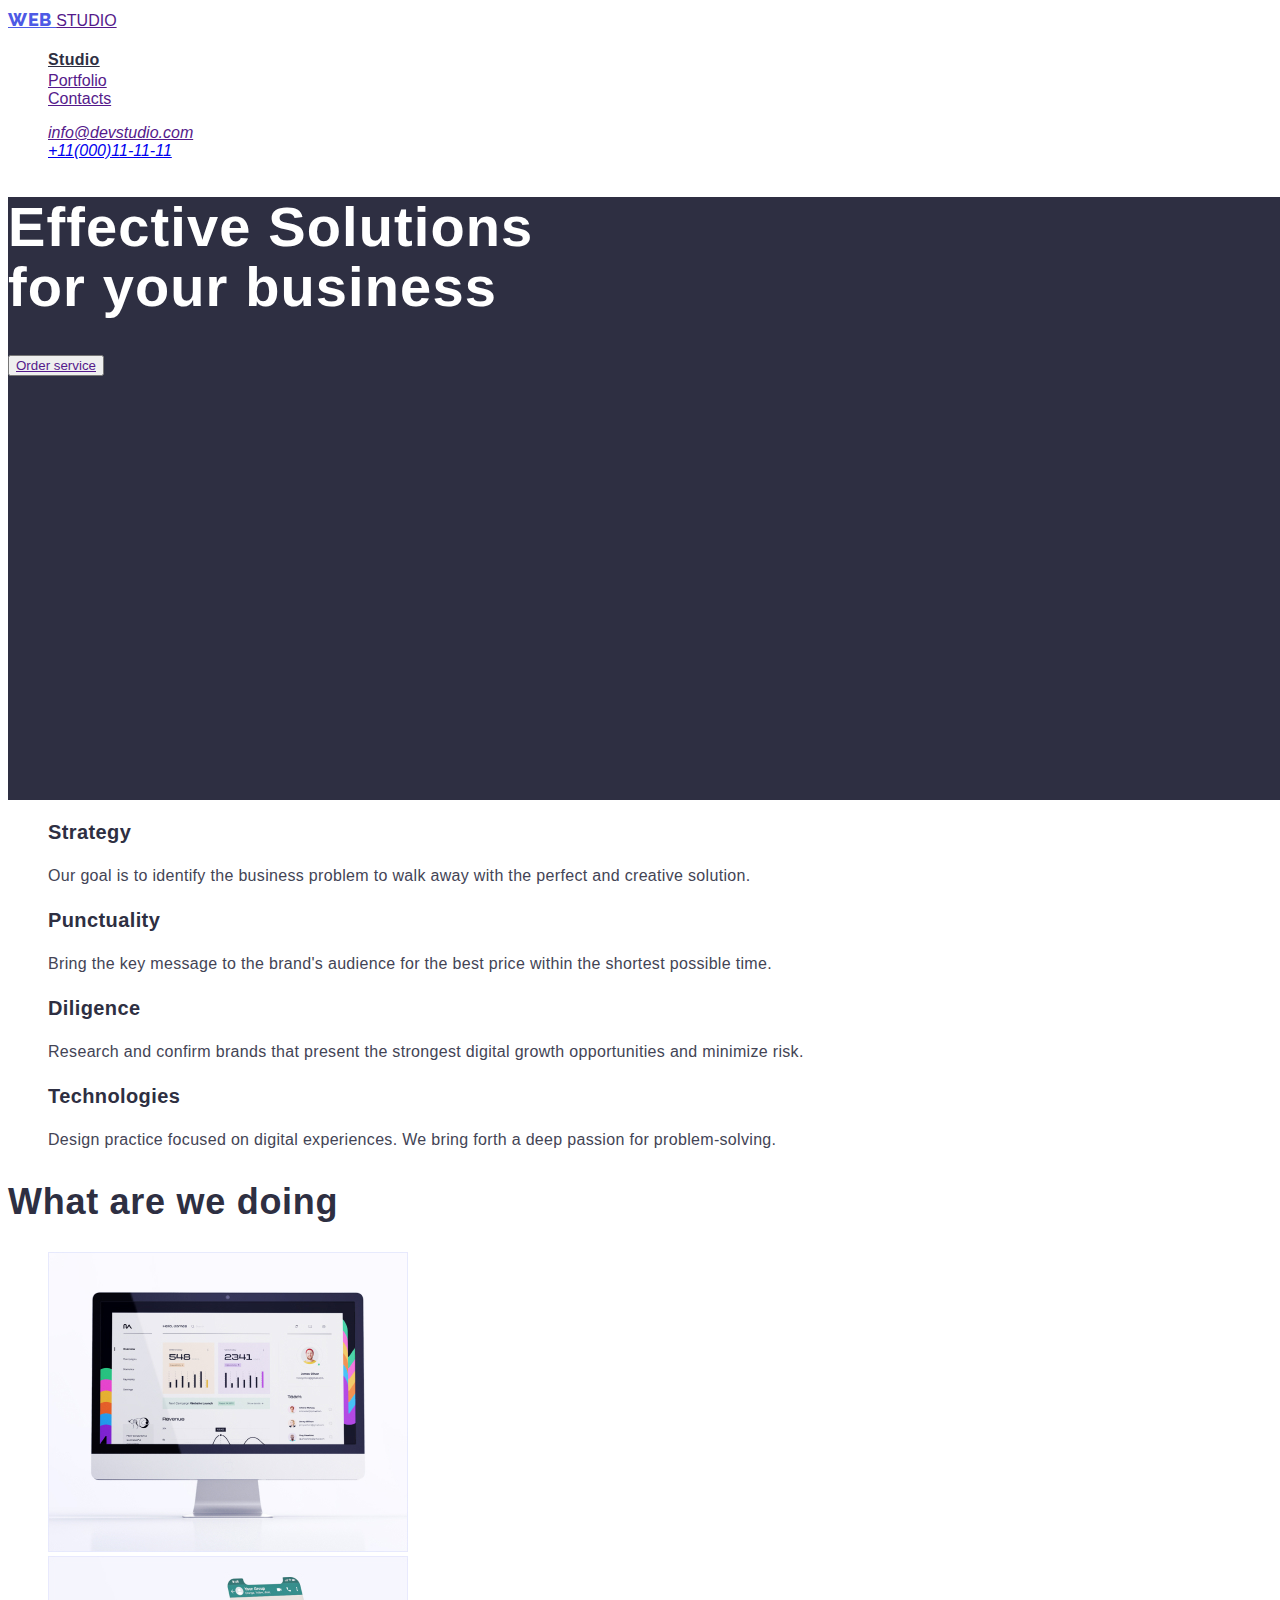
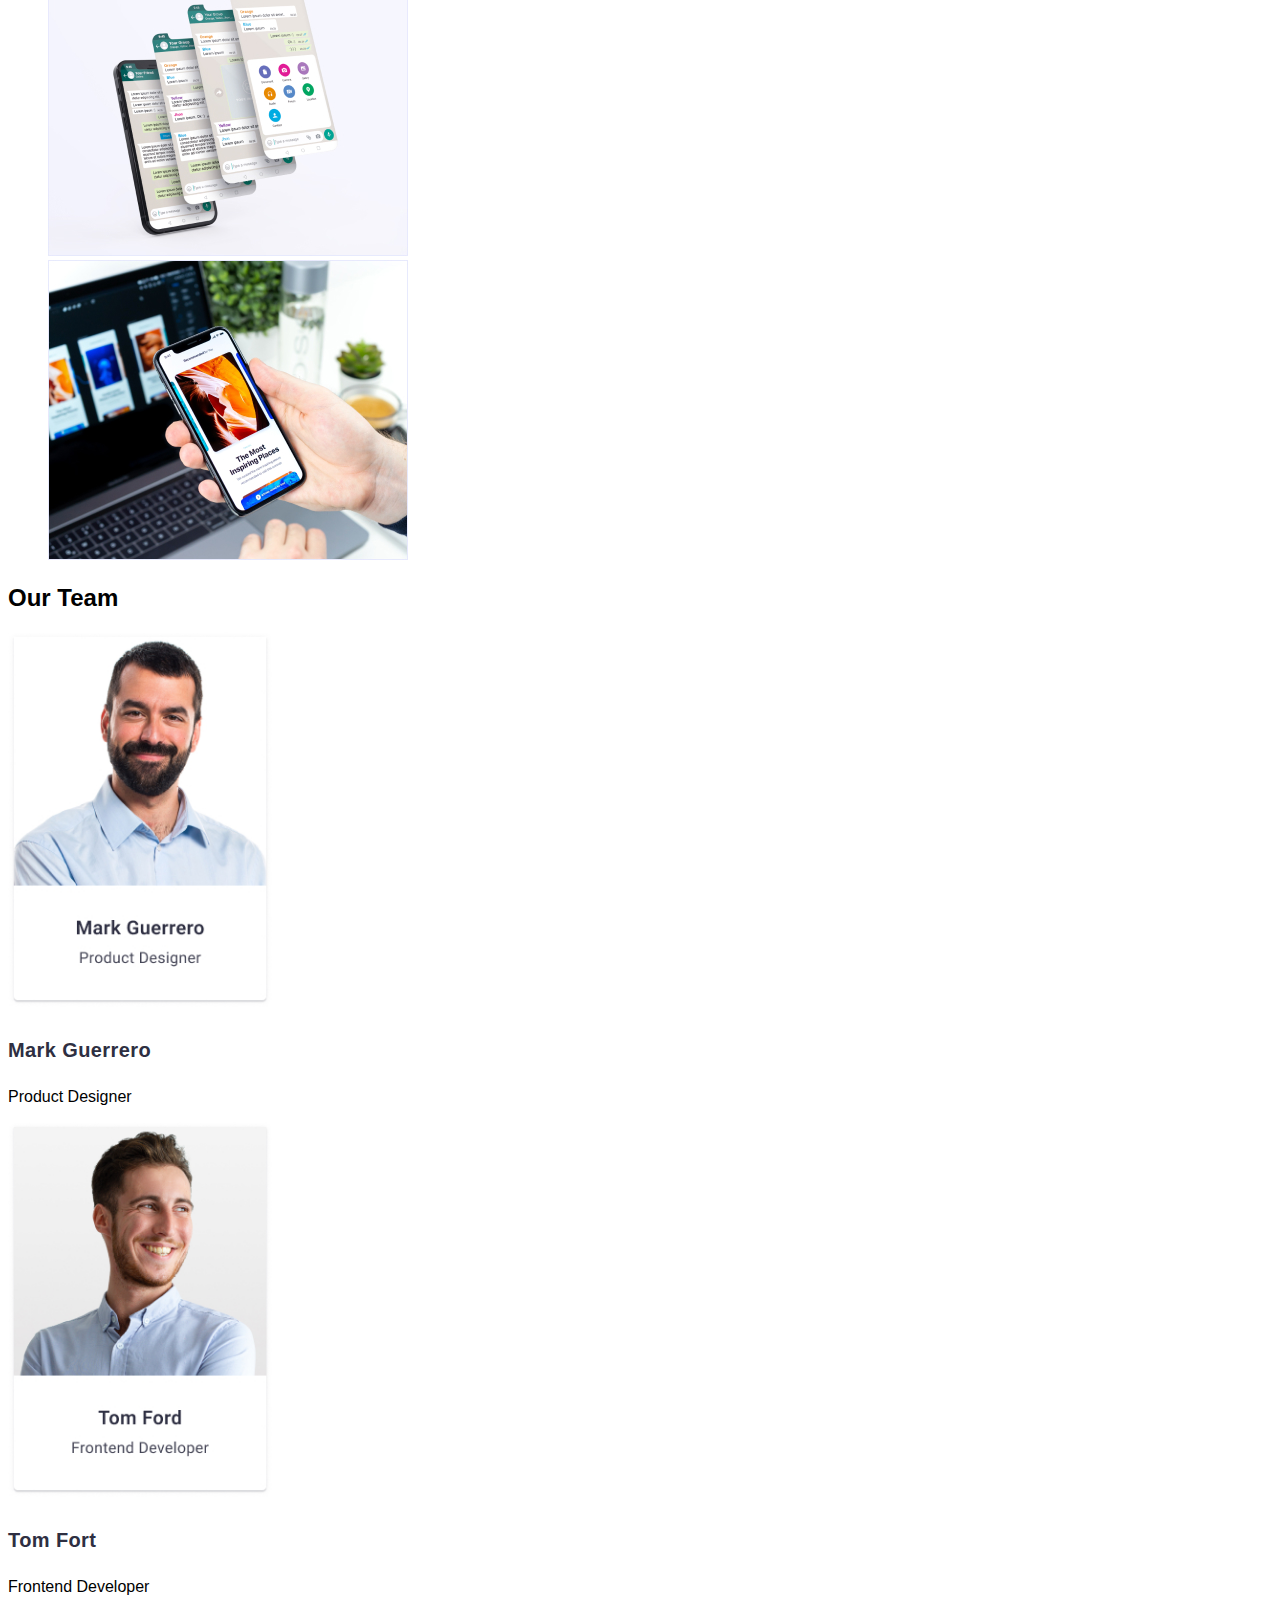
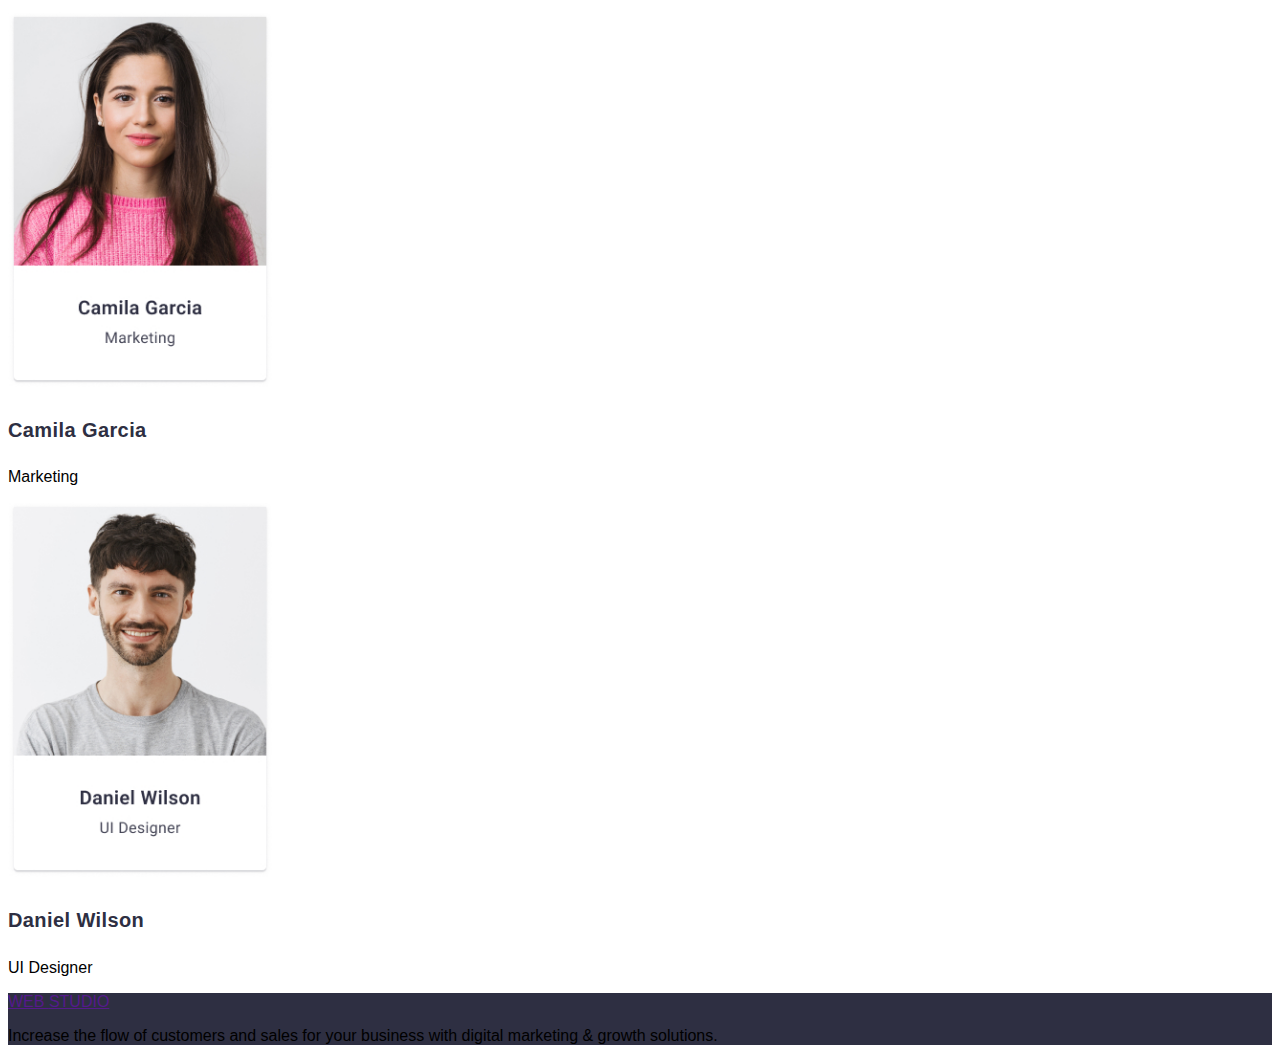
<file: index.html>
<!DOCTYPE html>
<html lang="en">
<head>
    <meta charset="UTF-8">
    <meta http-equiv="X-UA-Compatible" content="IE=edge">
    <meta name="viewport" content="width=device-width, initial-scale=1.0">
    <title>Document</title>
    <link rel="preconnect" href="https://fonts.googleapis.com">
    <link rel="preconnect" href="https://fonts.gstatic.com" crossorigin>
    <link href="https://fonts.googleapis.com/css2?family=Open+Sans:wght@400;600;800&family=Raleway:wght@700&display=swap" rel="stylesheet">
    
    <link rel="stylesheet" href="./css/styles.css">
</head>
<body class="body-main">

    <!--header main page-->

  <header class="header-main">

    <a class="logo-main" href="">WEB 
    </a>
    <a class="logo-main1" href="">STUDIO
    </a>
    <nav class="navigation">
        <ul class="link list"><li><a class="studio1" href="">Studio</a></li>
            <li><a class="Portfolio1" href="">Portfolio</a></li>
            <li><a class="Contacts1" href="">Contacts</a></li></ul>

    </nav>
    <address class="address">
        <ul class="link list">
            <li>
                <a class="mail1" href="">info@devstudio.com</a>
            </li>
            <li>
                <a class="tel1" href="tel:+11000111111">+11(000)11-11-11</a>
            </li>

        </ul>
    </address>
  </header>

<!--main page-->

  <main>
    <div class="basis-main">
        <h1 class="title-main">Effective Solutions <br> for your business</h1>
        <button class="button-main"><a href="">Order service</a></button>
      </div>
    
      <section>

        <ul class="description list">
            <li class="description1">
                <h3 class="tape-description">Strategy</h3>
                <p class="description-text">Our goal is to identify the business
                problem to walk away with the perfect and creative solution. </p>
            </li>
            <li class="description1">
                <h3 class="tape-description">Punctuality</h3>
                <p class="description-text">Bring the key message to the brand's audience for the best price within the shortest possible time.</p>
            </li>
            <li class="description1">
                <h3 class="tape-description">Diligence</h3>
                <p class="description-text">Research and confirm brands that present the strongest digital growth opportunities and minimize risk.</p>
            </li>
            <li class="description1">
                <h3 class="tape-description">Technologies</h3>
                <p class="description-text">Design practice focused on digital experiences. We bring forth a deep passion for problem-solving.</p>
            </li>
            </ul>       
 
      </section>
      <section>

        <h2 class="title-second">What are we doing</h2>
        <ul class="description-imag list">
            <li class="type-title"><img src="./image/image1/Rectangle 71.jpeg" alt="image1" width="360"></li>
            <li class="type-title"><img src="./image/image2/Rectangle 71.jpeg" alt="image2" width="360"></li>
            <li class="type-title"><img src="./image/image3/Rectangle 71.jpeg" alt="image3" width="360"></li>
        </ul>
       
    
      </section>
     
      <section class="second2">
        <h2 class="title-second2">Our Team</h2>
        <li class="type-title-second2"><img src="./image/Mark G/Team Card.jpeg" alt="mark" width="264">
            <h4 class="tape-description">Mark Guerrero</h4>
            <p class="description-text2">Product Designer</p></li>
        <li class="type-title-second2"><img src="./image/Tom Ford/Team Card.jpeg" alt="Tom Ford" width="264">
            <h4 class="tape-description">Tom Fort</h4>
            <p class="description-text2">Frontend Developer</p></li>
        <li class="type-title-second2"><img src="./image/Camila G/Team Card.jpeg" alt="Camila" width="264">
             <h4 class="tape-description">Camila Garcia</h4>
            <p class="description-text2">Marketing</p></li>
        <li class="type-title-second2"><img src="./image/Daniel W/Team Card.jpeg" alt="Daniel W" width="264">
            <h4 class="tape-description">Daniel Wilson</h4>
            <p class="description-text2">UI Designer</p></li>
      </section>
  </main>

  <!--footer main page-->

 

    <footer class="footer-main-page">

        <a class="Logo" href="">WEB 
        </a>
        <a class="Logo2" href="">STUDIO
        </a>
        <p class="type-main-text1">Increase the flow of customers and sales for your business with digital marketing & growth solutions.</p>
    
      </footer>
 

</body>
</html>
</file>
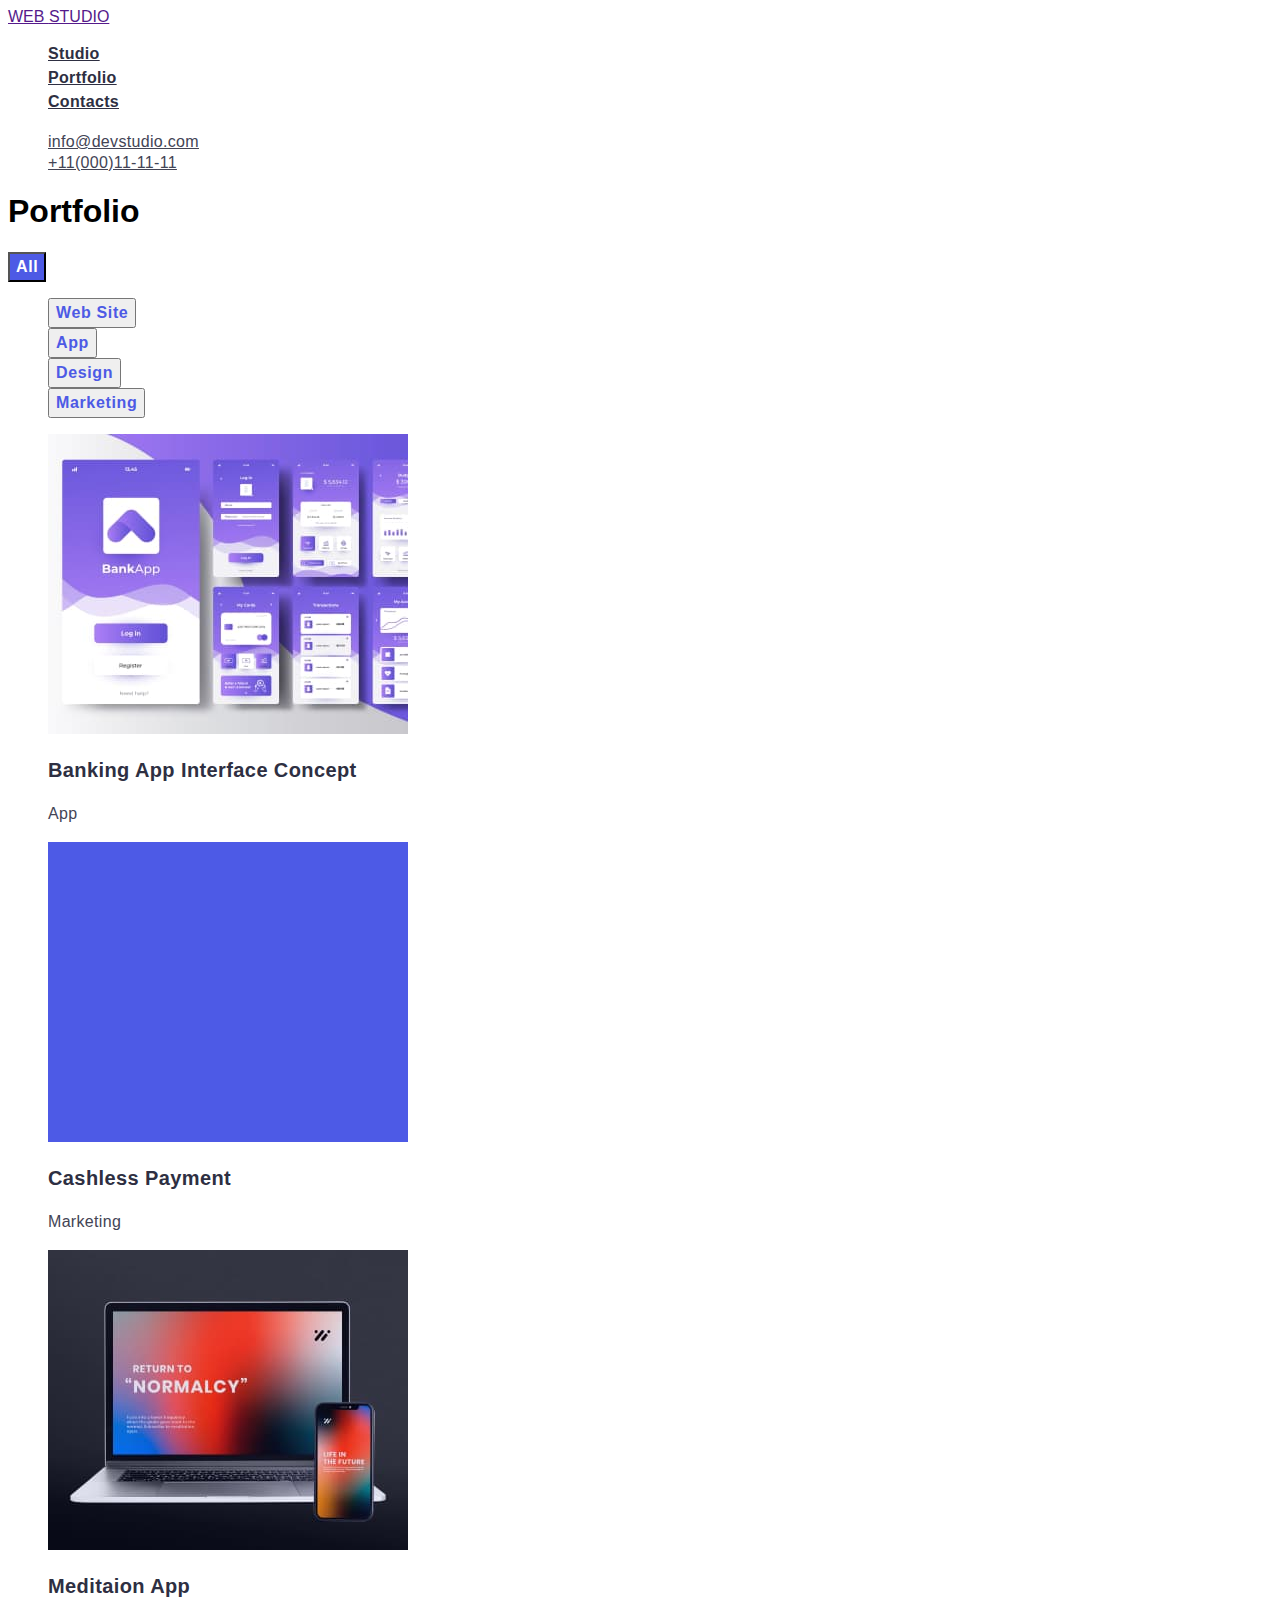
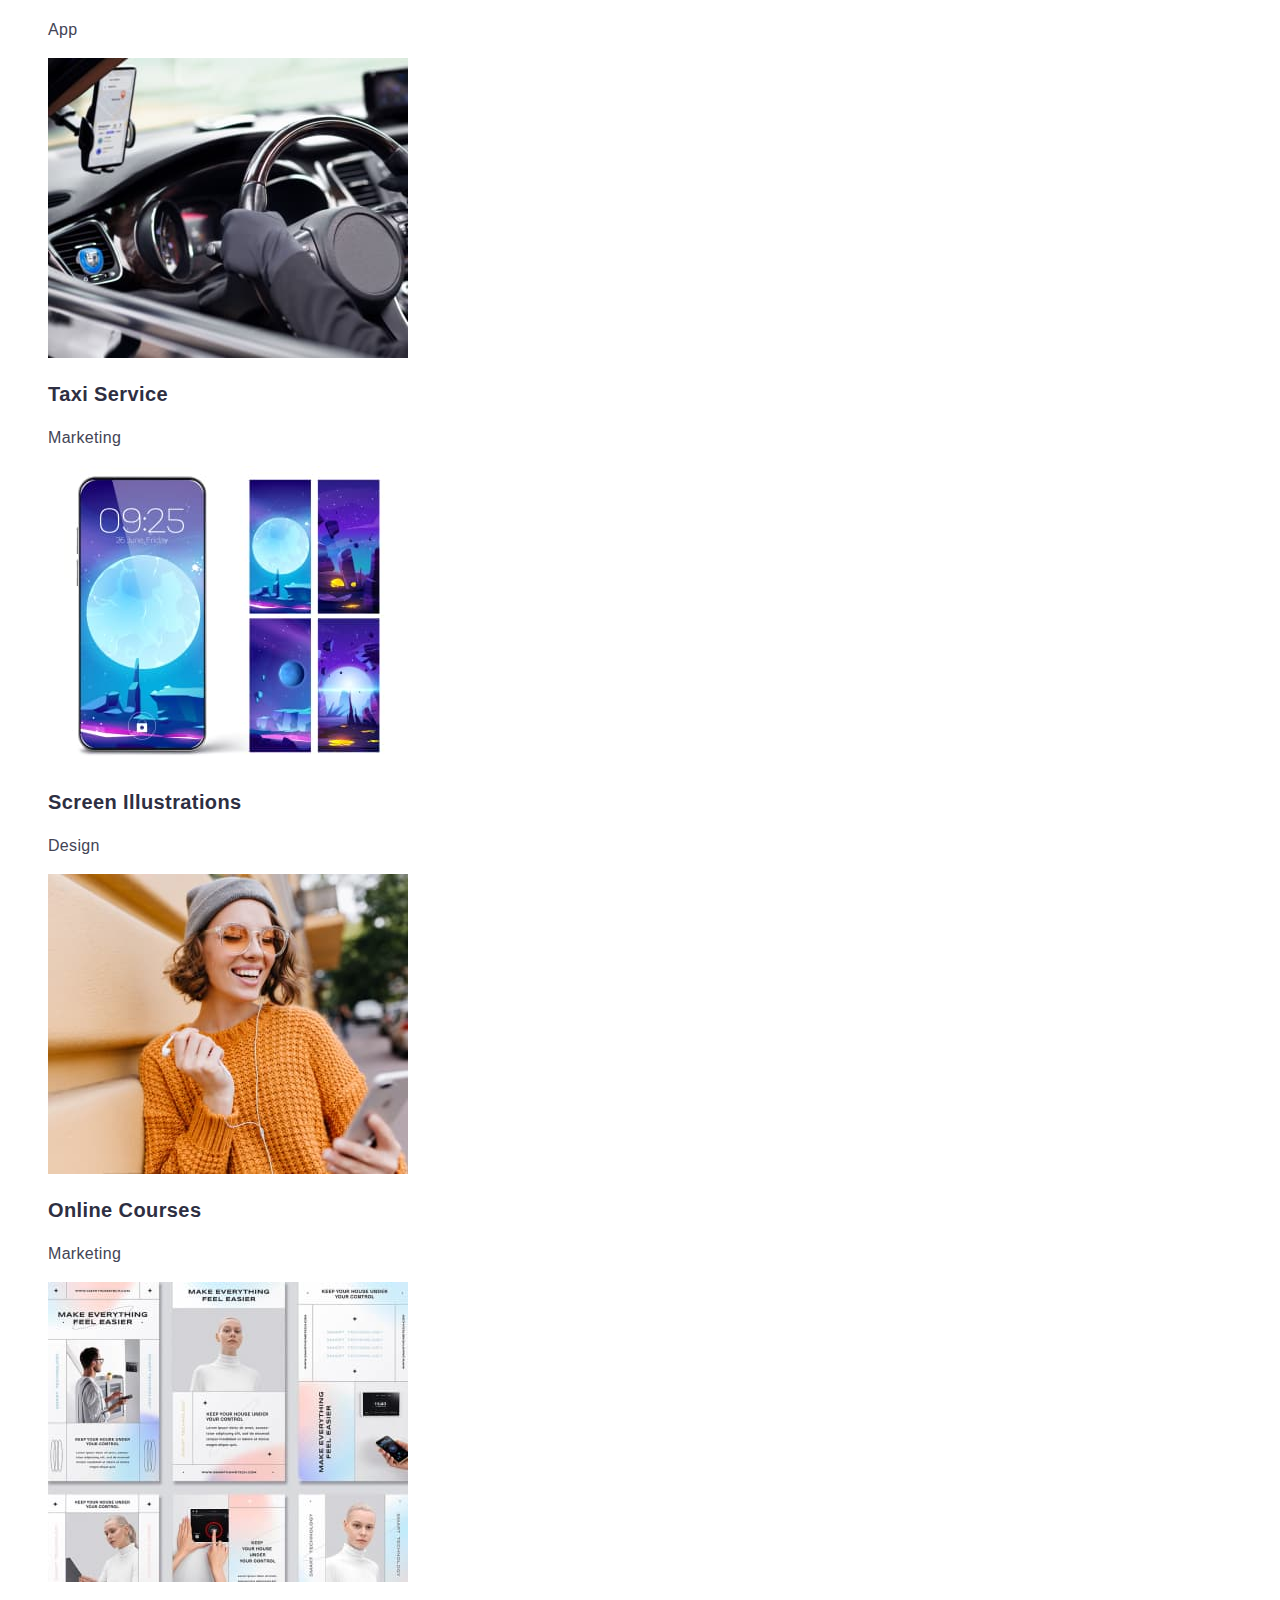
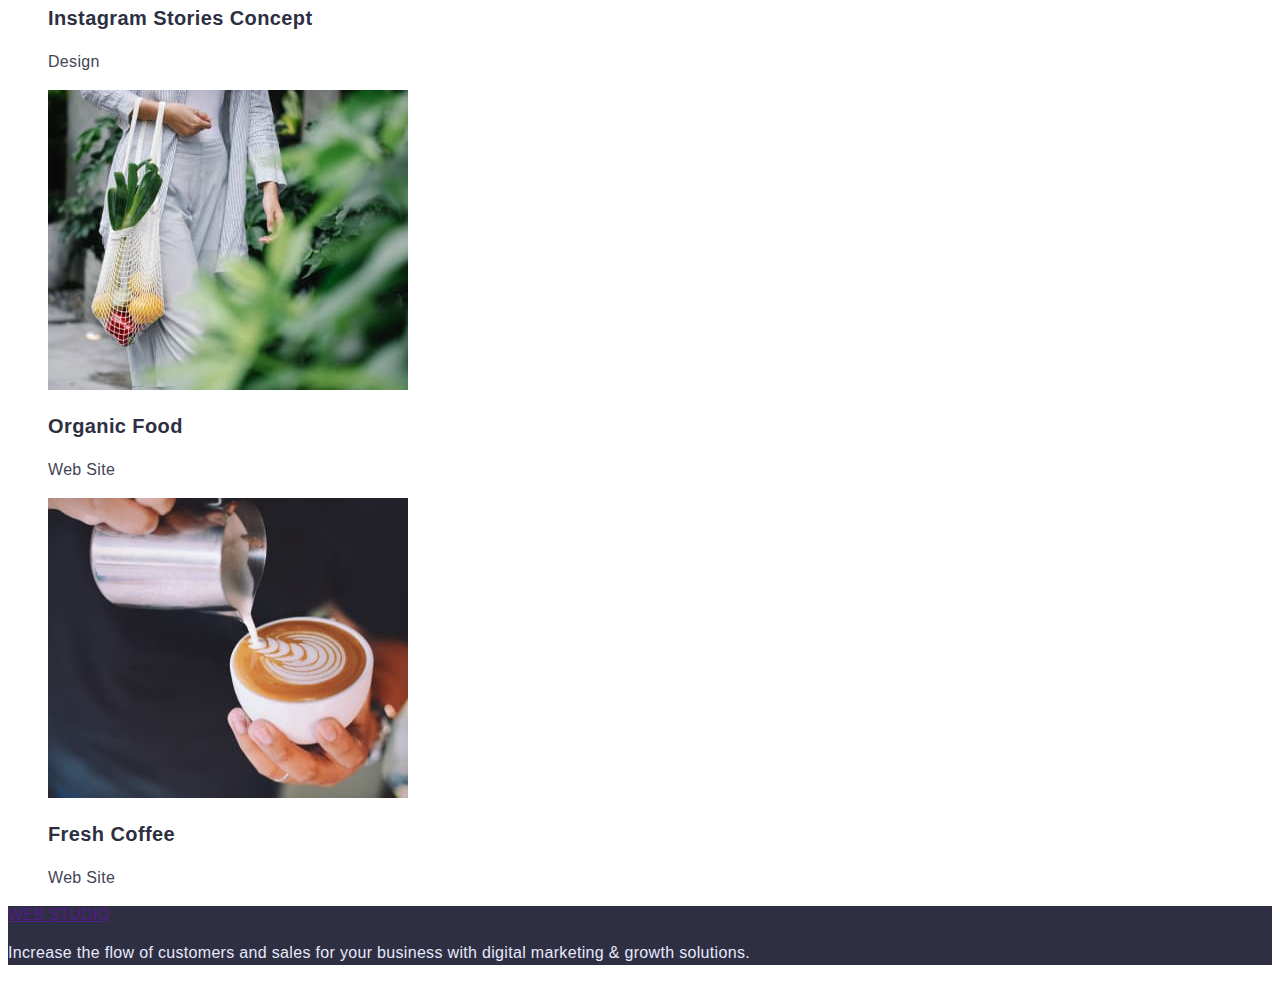
<file: portfolio.html>
<!DOCTYPE html>
<html lang="en">
<head>
    <meta charset="UTF-8">
    <meta http-equiv="X-UA-Compatible" content="IE=edge">
    <meta name="viewport" content="width=device-width, initial-scale=1.0">
    <title>portfolio</title>
    <link rel="preconnect" href="https://fonts.googleapis.com">
<link rel="preconnect" href="https://fonts.gstatic.com" crossorigin>
<link href="https://fonts.googleapis.com/css2?family=Open+Sans:wght@400;600;800&family=Raleway:wght@700&display=swap" rel="stylesheet">

 <link rel="stylesheet" href="./css/styles.css">
</head>
<body class="body">
    <!--header-->
    <header class="header">
        <a class="Logo" href="">WEB 
        </a>
        <a class="Logo1" href="">STUDIO
        </a>
        <nav class="navigation">
            <ul class="link list "><li><a class="studio" href="">Studio</a></li>
                <li><a class="portfolio" href="">Portfolio</a></li>
                <li><a class="contacts" href="">Contacts</a></li></ul>
    
        </nav>
        <address class="address">
            <ul class="link list">
                <li>
                    <a class="mail" href="">info@devstudio.com</a>
                </li>
                <li>
                    <a class="tel" href="tel:+11000111111">+11(000)11-11-11</a>
                </li>
    
            </ul>
        </address>
      </header>

      <!--main-->
      <main>
        <!--button type-->

        <section>
            <h1 class="title_nome"> Portfolio </h1>

            <button class="all" type="button">All</button>
            <ul class="link-1-portfolio list">
                <li class="web"><button class="web site" type="button">Web Site</button></li>
                <li class="app"><button class="app" type="button">App</button></li>
                <li class="desing"><button class="desing" type="button">Design</button></li>
                <li class="marketing"><button class="marketing" type="button">Marketing</button></li>
            </ul>

             <!--main content-->

           <ul class="type-2 list">
            <li class="type-portfolio"><img src="./image/portfolio/image4.jpeg" alt="gallery-portfolio" width="360" height="300">
                <h3 class="type-portfolio-title">Banking App Interface Concept</h3>
                <p class="type-portfolio-text">App</p></li>
            <li class="type-portfolio"><img src="./image/portfolio5/image5.jpeg" alt="gallery-portfolio" width="360" height="300">
                <h3 class="type-portfolio-title">Cashless Payment</h3>
                <p class="type-portfolio-text">Marketing</p</li>
            <li class="type-portfolio"><img src="./image/portfolio6/image6.jpeg" alt="gallery-portfolio" width="360" height="300">
                <h3 class="type-portfolio-title">Meditaion App</h3>
                <p class="type-portfolio-text">App</p</li>
            <li class="type-portfolio"><img src="./image/taxi/imagetaxi.jpeg" alt="gallery-portfolio" width="360" height="300">
                <h3 class="type-portfolio-title">Taxi Service</h3>
                <p class="type-portfolio-text">Marketing</p</li>
            <li class="type-portfolio"><img src="./image/screen/imagescrean.jpeg" alt="gallery-portfolio" width="360" height="300">
                <h3 class="type-portfolio-title">Screen Illustrations</h3>
                <p class="type-portfolio-text">Design</p</li>
            <li class="type-portfolio"><img src="./image/courses/imagecourses.jpeg" alt="gallery-portfolio" width="360" height="300">
                <h3 class="type-portfolio-title">Online Courses</h3>
                <p class="type-portfolio-text">Marketing</p</li>
            <li class="type-portfolio"><img src="./image/instagram/imageinstagram.jpeg" alt="gallery-portfolio" width="360" height="300">
                <h3 class="type-portfolio-title">Instagram Stories Concept</h3>
                <p class="type-portfolio-text">Design</p</li>
            <li class="type-portfolio"><img src="./image/organic/imageorganic.jpeg" alt="gallery-portfolio" width="360" height="300">
                <h3 class="type-portfolio-title">Organic Food</h3>
                <p class="type-portfolio-text">Web Site</p</li>
            <li class="type-portfolio"><img src="./image/coffee/imagecoffee.jpeg" alt="gallery-portfolio" width="360" height="300">
                <h3 class="type-portfolio-title">Fresh Coffee</h3>
                <p class="type-portfolio-text">Web Site</p</li>
           </ul>

           
        </section>

     

        



      </main>

 <!--footer-->

      <footer class="footer">

        <a class="Logo" href="">WEB 
        </a>
        <a class="Logo2" href="">STUDIO
        </a>
        <p class="type-portfolio-text1">Increase the flow of customers and sales for your business with digital marketing & growth solutions.</p>
    
      </footer>
    
</body>
</html>
</file>
<file: css/styles.css>
body {background-color: #FFFFFF;
    
font-family: 'Roboto', sans-serif;
}

.list {list-style: none;}

.link {text-decoration: none;}


/*header*/

.logo {color: #4D5AE5;
    font-weight: 800;
    font-size: 18px;
    line-height: 1.33;
    letter-spacing: 0.03em;;
    font-family: 'Raleway', sans-serif;
    }

.logo-one {color: #2E2F42;
    font-weight: 800;
    font-size: 18px;
    line-height: 1.33;
    letter-spacing: 0.03em;
    font-family: 'Raleway', sans-serif;
}

.studio { color: #2E2F42;
    font-weight: 600;
    font-size: 16px;
    line-height: 1.5;
    letter-spacing: 0.02em;}

 .portfolio { color: #2E2F42;
    font-weight: 600;
    font-size: 16px;
    line-height: 1.5;
    letter-spacing: 0.02em;
    }

.contacts { color: #2E2F42;
    font-weight: 600;
font-size: 16px;
line-height: 1.5;
letter-spacing: 0.02em;
}

.mail { color: #434455;
    
font-size: 16px;
line-height: 1.5;
letter-spacing: 0.02em;
font-family: 'Roboto': sans-serif;

    font-style: normal; 

}

.tel {color: #434455;
    font-family: 'Roboto': sans-serif;

    font-style: normal; 
    
font-size: 16px;
line-height: 1.5px;
letter-spacing: 0.02em;
}

/*main*/

/*  */

.all {
    background: #4D5AE5;
       color: #FFFFFF;
font-weight: 600;
font-size: 16px;
line-height: 1.5;
letter-spacing: 0.04em;


}

.link-one-portfolio {
   
}

.web { color: #4D5AE5;
    font-weight: 600;
font-size: 16px;
line-height: 1.5;
letter-spacing: 0.04em;
}



.app {
    color: #4D5AE5;
    font-weight: 600;
font-size: 16px;
line-height: 1.5;
letter-spacing: 0.04em;
}
.desing {
    color: #4D5AE5;
    font-weight: 600;
font-size: 16px;
line-height: 1.5;
letter-spacing: 0.04em;
}

.marketing {
    color: #4D5AE5;
    font-weight: 600;
font-size: 16px;
line-height: 1.5;
letter-spacing: 0.04em;
}


/*----------HERO--------*/

.type-2 {
}
.list {
}
.type-portfolio {
}
.type-portfolio-title {
    color: #2E2F42;
    font-weight: 600;
font-size: 20px;
line-height: 1.2;
letter-spacing: 0.02em;
}
.type-portfolio-text {
    color: #434455;
font-size: 16px;
line-height: 1.5;
letter-spacing: 0.02em;
}



/*--------footer------------*/

.footer {
    background: #2E2F42
       
}
.logo {
    font-family: 'Raleway', sans-serif;
}
.logo-two {
    color: #F4F4FD;
    font-weight: 800;
font-size: 18px;
line-height: 1.16;
letter-spacing: 0.03em;
font-family: 'Raleway', sans-serif;
}
.type-portfolio-text1 {
    color: #E7E9FC;
font-size: 16px;
line-height: 1.6;
letter-spacing: 0.02em;
}

.body-main {
  
font-family: 'Roboto', sans-serif;
}

.list {list-style: none;}

.link {text-decoration: none;}


/*--header main page--*/



.logo-main {color: #4D5AE5;
    font-weight: 800;
    font-size: 18px;
    line-height: 1.33;
    letter-spacing: 0.03em;
    font-family: 'Raleway', sans-serif;
    }

.logo-main-one {color: #2E2F42;
    font-weight: 800;
    font-size: 18px;
    line-height: 1.33;
    letter-spacing: 0.03em;
    font-family: 'Raleway', sans-serif;
}

.studio1 { color: #2E2F42;
    font-weight: 600;
    font-size: 16px;
    line-height: 1.5;
    letter-spacing: 0.02em;}

 .portfolio-one { color: #2E2F42;
    font-weight: 600;
    font-size: 16px;
    line-height: 1.5;
    letter-spacing: 0.02em;
    }

.contacts-one { color: #2E2F42;
    font-weight: 600;
font-size: 16px;
line-height: 1.5;
letter-spacing: 0.02em;
}

.mail-one { color: #434455;
   
font-size: 16px;
line-height: 1.5;
letter-spacing: 0.02em;
font-family: 'Roboto':sans-serif;
font-style: normal;

}

.tel-one {color: #434455;
    font-family: 'Roboto': sans-serif;

    font-style: normal;   
font-size: 16px;
line-height: 1.5px;
letter-spacing: 0.02em;
}







/*--main page--*/



.basis-main {
    background: #2E2F42;
    width: 1440px;
    height: 603px;
    left: 0px;
    top: 72px;
}
.title-main {
    color: #FFFFFF;
    font-weight: 600;
font-size: 56px;
line-height: 1.07;
letter-spacing: 0.02em;

}
.order {
   
    background-color: #4D5AE5;

    color: #FFFFFF;

    font-weight: 600;
font-size: 16px;
line-height: 1.18;
letter-spacing: 0.04em;
   
}
.description {
}
.description1 {
}
.tape-descriptiopn {
    color: #2E2F42;
    font-weight: 600;
font-size: 20px;
line-height: 1.2;
letter-spacing: 0.02em
}
.description-text {
    color: #434455;
    font-weight: 400;
font-size: 16px;
line-height: 1.5;
letter-spacing: 0.02em;
}
.title-second {
    color: #2E2F42;
    font-weight: 600;
font-size: 36px;
line-height: 1.11;
letter-spacing: 0.02em;
}
.description-imag {
}
.type-title {
}

.seconds {
    background: #F4F4FD ;
}
.title-seconds {
    color: #2E2F42;
    font-weight: 600;
font-size: 36px;
line-height: 1.11;
letter-spacing: 0.02em;
}
.type-title-seconds {

}

.tape-description {
    color: #2E2F42;
    font-weight: 600;
font-size: 20px;
line-height: 1.2;
letter-spacing: 0.02em;
}
.description-text-two {
    color: #434455;
font-size: 16px;
line-height: 1.5;
letter-spacing: 0.02em;
}
.type-title-second {
}




/*--footer main page--*/


.footer-main-page {
    background-color: #2E2F42;
left: 0px;
top: 2283px;

}

.logo {
    color: #4D5AE5;
   
font-weight: 800;
font-size: 18px;
line-height: 1.16;

letter-spacing: 0.03em;
font-family: 'Raleway', sans-serif;

}
.logo-two {
color: #F4F4FD;
font-weight: 800;
font-size: 18px;
line-height: 1.16;
letter-spacing: 0.03em;
font-family: 'Raleway', sans-serif;
}
.type-main-text {
    color: #E7E9FC;
 
font-size: 16px;
line-height: 1.5;
letter-spacing: 0.02em;
}
</file>
